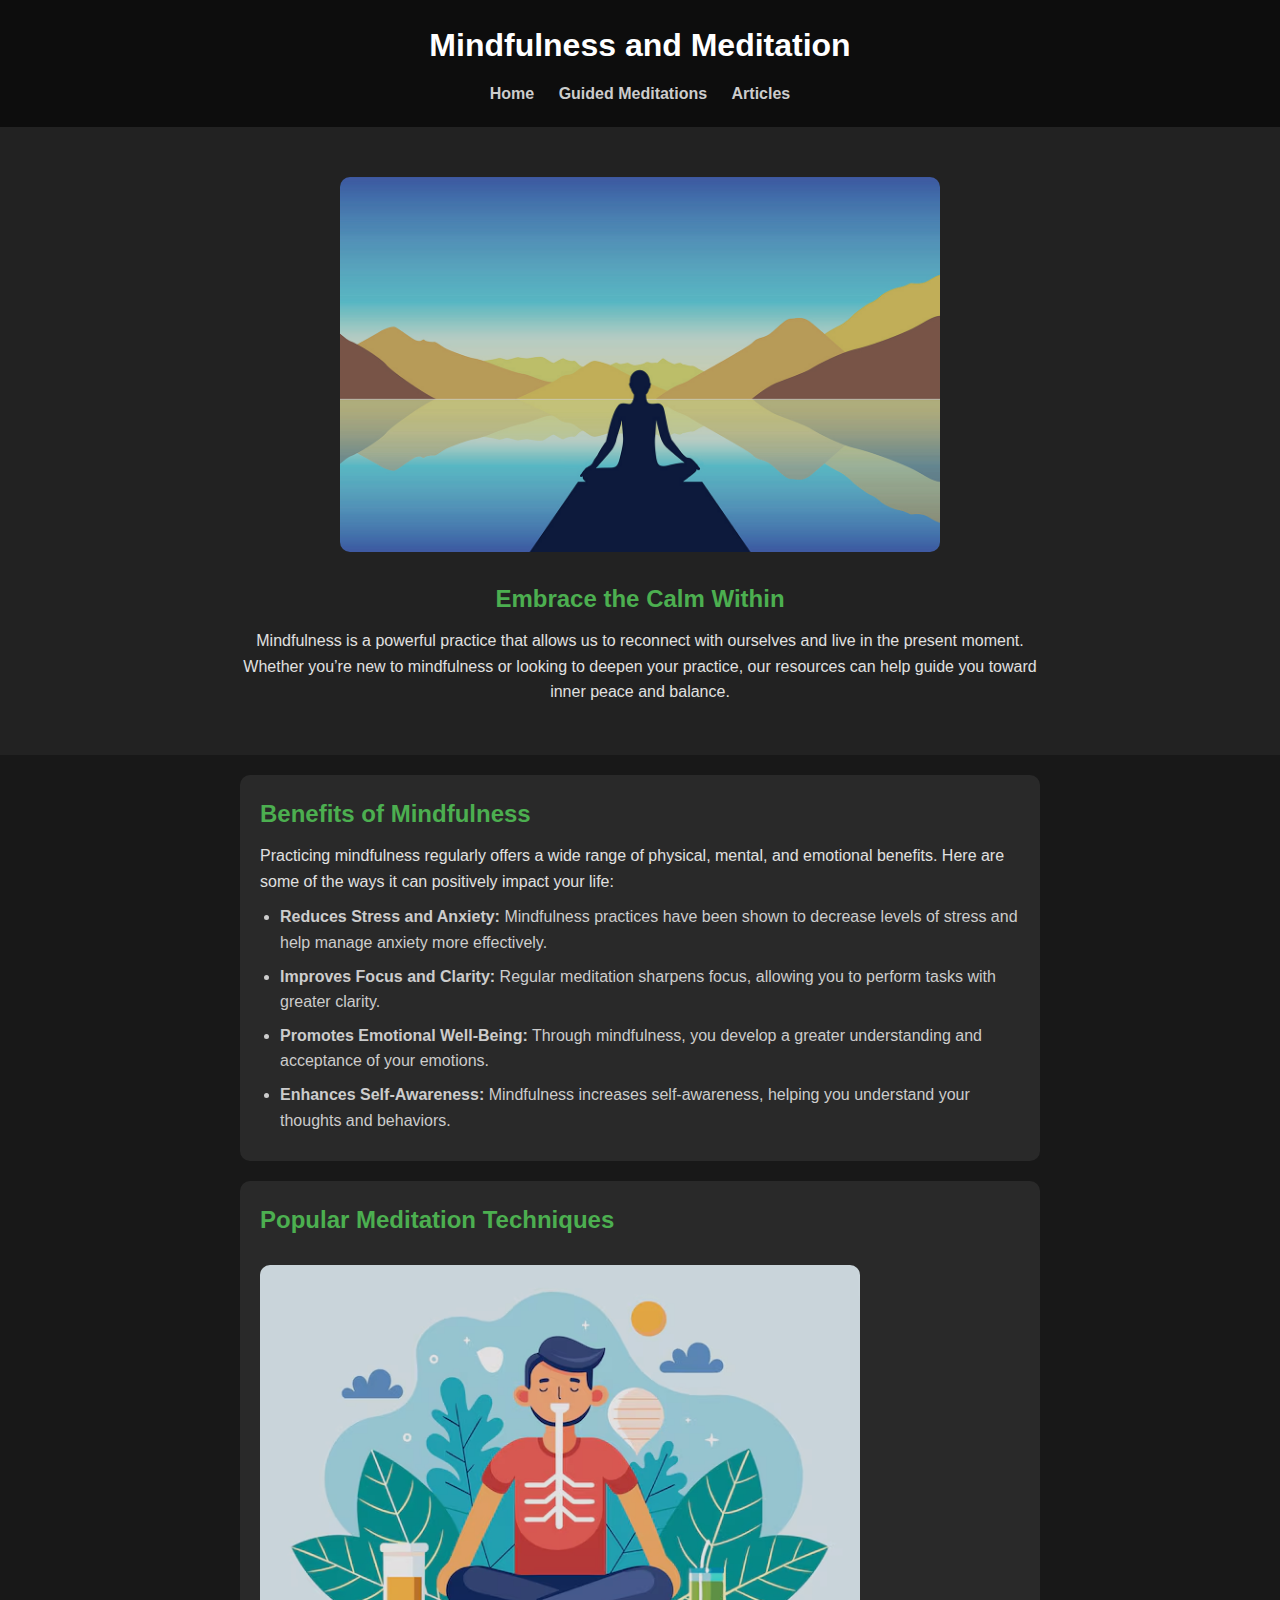
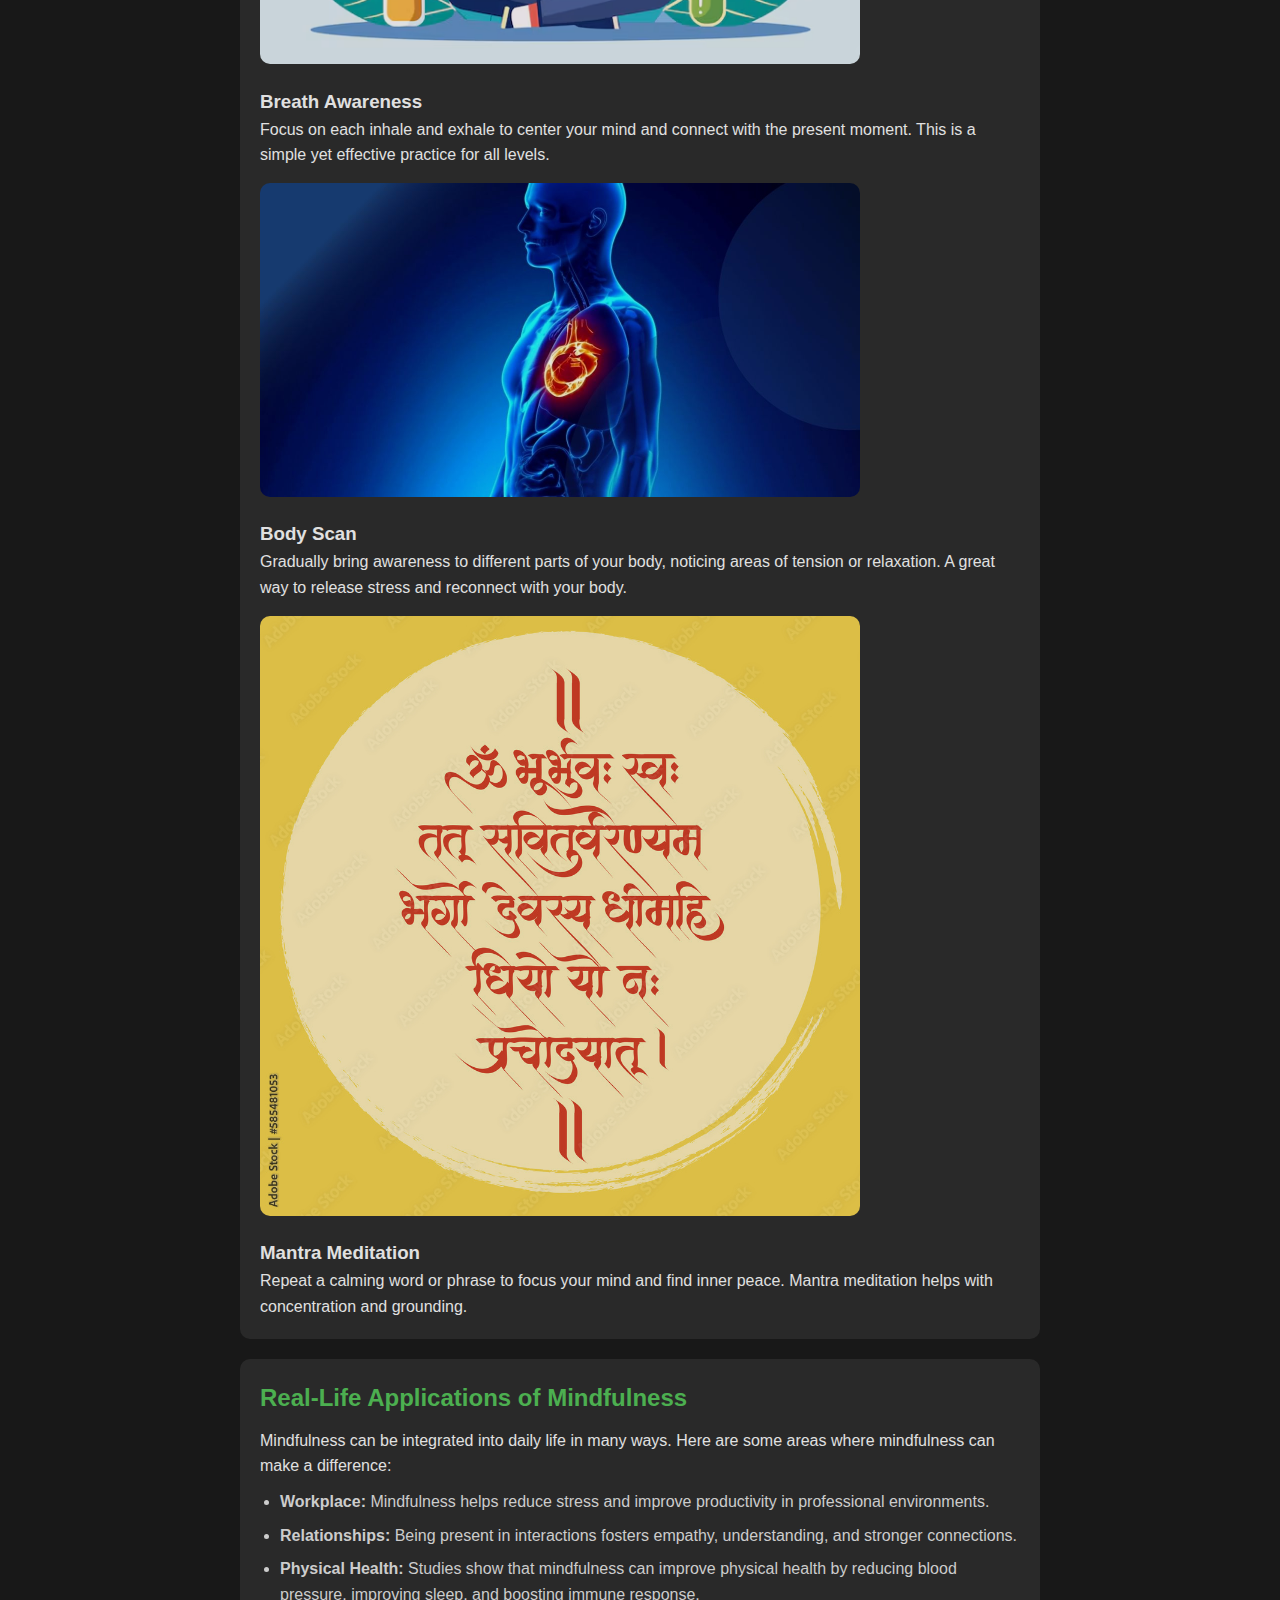
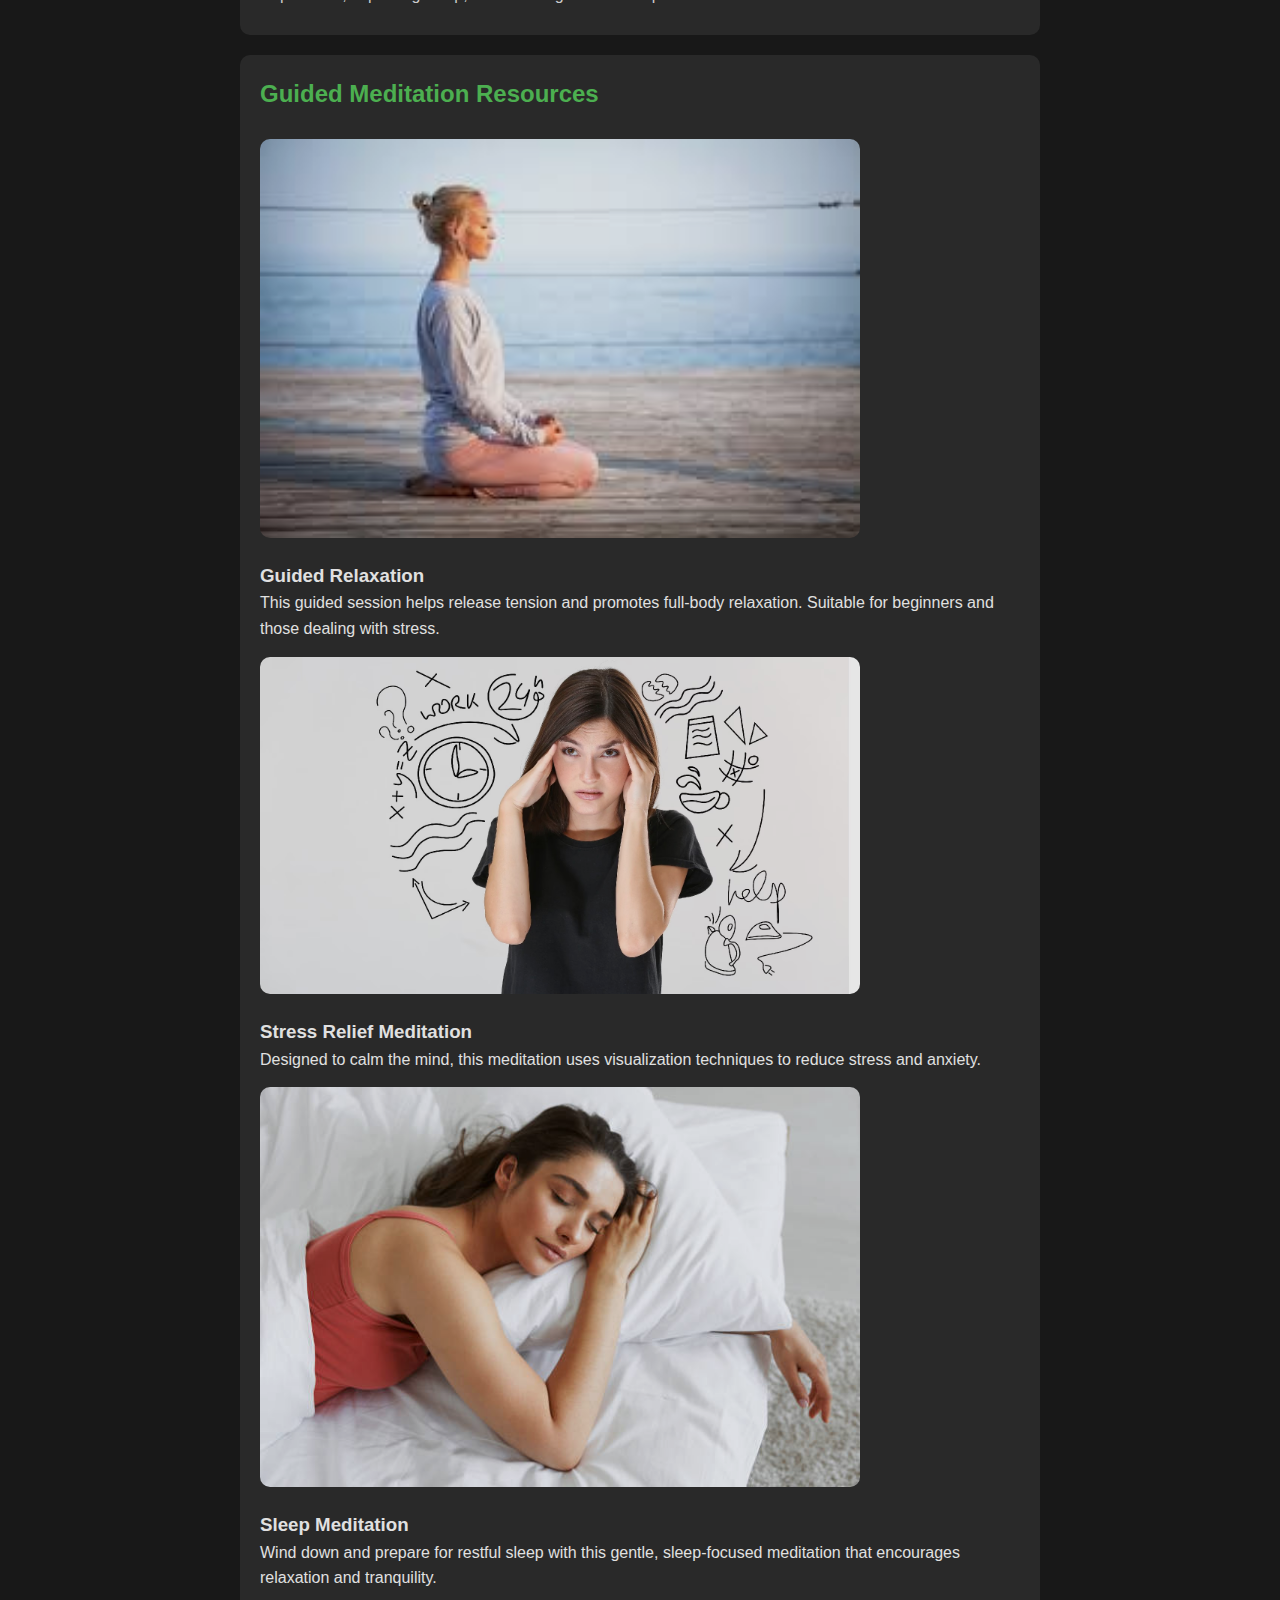
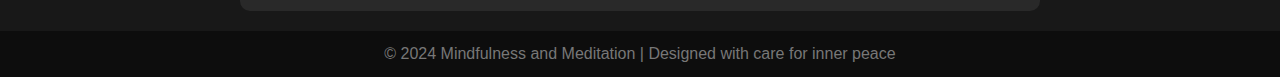
<file: index.html>
<!DOCTYPE html>
<html lang="en">
<head>
    <meta charset="UTF-8">
    <meta name="viewport" content="width=device-width, initial-scale=1.0">
    <title>Mindfulness and Meditation</title>
    <link rel="stylesheet" href="styles.css">
</head>
<body>
    <header>
        <h1>Mindfulness and Meditation</h1>
        <nav>
            <a href="index.html">Home</a>
            <a href="meditations.html">Guided Meditations</a>
            <a href="articles.html">Articles</a>
        </nav>
    </header>

    <section class="hero">
        <img src="images/mindfulness.jpg" alt="Mindfulness Image" class="hero-image">
        <h2>Embrace the Calm Within</h2>
        <p>Mindfulness is a powerful practice that allows us to reconnect with ourselves and live in the present moment. Whether you’re new to mindfulness or looking to deepen your practice, our resources can help guide you toward inner peace and balance.</p>
    </section>

    <section class="benefits content">
        <h2>Benefits of Mindfulness</h2>
        <p>Practicing mindfulness regularly offers a wide range of physical, mental, and emotional benefits. Here are some of the ways it can positively impact your life:</p>
        <ul>
            <li><strong>Reduces Stress and Anxiety:</strong> Mindfulness practices have been shown to decrease levels of stress and help manage anxiety more effectively.</li>
            <li><strong>Improves Focus and Clarity:</strong> Regular meditation sharpens focus, allowing you to perform tasks with greater clarity.</li>
            <li><strong>Promotes Emotional Well-Being:</strong> Through mindfulness, you develop a greater understanding and acceptance of your emotions.</li>
            <li><strong>Enhances Self-Awareness:</strong> Mindfulness increases self-awareness, helping you understand your thoughts and behaviors.</li>
        </ul>
    </section>

    <section class="techniques content">
        <h2>Popular Meditation Techniques</h2>
        <div class="techniques-list">
            <article>
                <img src="images/breathing.jpg" alt="Breathing Meditation" class="content-image">
                <h3>Breath Awareness</h3>
                <p>Focus on each inhale and exhale to center your mind and connect with the present moment. This is a simple yet effective practice for all levels.</p>
            </article>
            <article>
                <img src="images/body-scan.jpg" alt="Body Scan Meditation" class="content-image">
                <h3>Body Scan</h3>
                <p>Gradually bring awareness to different parts of your body, noticing areas of tension or relaxation. A great way to release stress and reconnect with your body.</p>
            </article>
            <article>
                <img src="images/mantra.jpg" alt="Mantra Meditation" class="content-image">
                <h3>Mantra Meditation</h3>
                <p>Repeat a calming word or phrase to focus your mind and find inner peace. Mantra meditation helps with concentration and grounding.</p>
            </article>
        </div>
    </section>

    <section class="applications content">
        <h2>Real-Life Applications of Mindfulness</h2>
        <p>Mindfulness can be integrated into daily life in many ways. Here are some areas where mindfulness can make a difference:</p>
        <ul>
            <li><strong>Workplace:</strong> Mindfulness helps reduce stress and improve productivity in professional environments.</li>
            <li><strong>Relationships:</strong> Being present in interactions fosters empathy, understanding, and stronger connections.</li>
            <li><strong>Physical Health:</strong> Studies show that mindfulness can improve physical health by reducing blood pressure, improving sleep, and boosting immune response.</li>
        </ul>
    </section>

    <section class="resources content">
        <h2>Guided Meditation Resources</h2>
        <div class="resource-list">
            <article class="resource">
                <img src="images/relaxation.jpg" alt="Relaxation Meditation" class="content-image">
                <h3>Guided Relaxation</h3>
                <p>This guided session helps release tension and promotes full-body relaxation. Suitable for beginners and those dealing with stress.</p>
            </article>
            <article class="resource">
                <img src="images/stress-relief.jpg" alt="Stress Relief Meditation" class="content-image">
                <h3>Stress Relief Meditation</h3>
                <p>Designed to calm the mind, this meditation uses visualization techniques to reduce stress and anxiety.</p>
            </article>
            <article class="resource">
                <img src="images/sleep.jpg" alt="Sleep Meditation" class="content-image">
                <h3>Sleep Meditation</h3>
                <p>Wind down and prepare for restful sleep with this gentle, sleep-focused meditation that encourages relaxation and tranquility.</p>
            </article>
        </div>
    </section>

    <footer>
        <p>© 2024 Mindfulness and Meditation | Designed with care for inner peace</p>
    </footer>
</body>
</html>
</file>
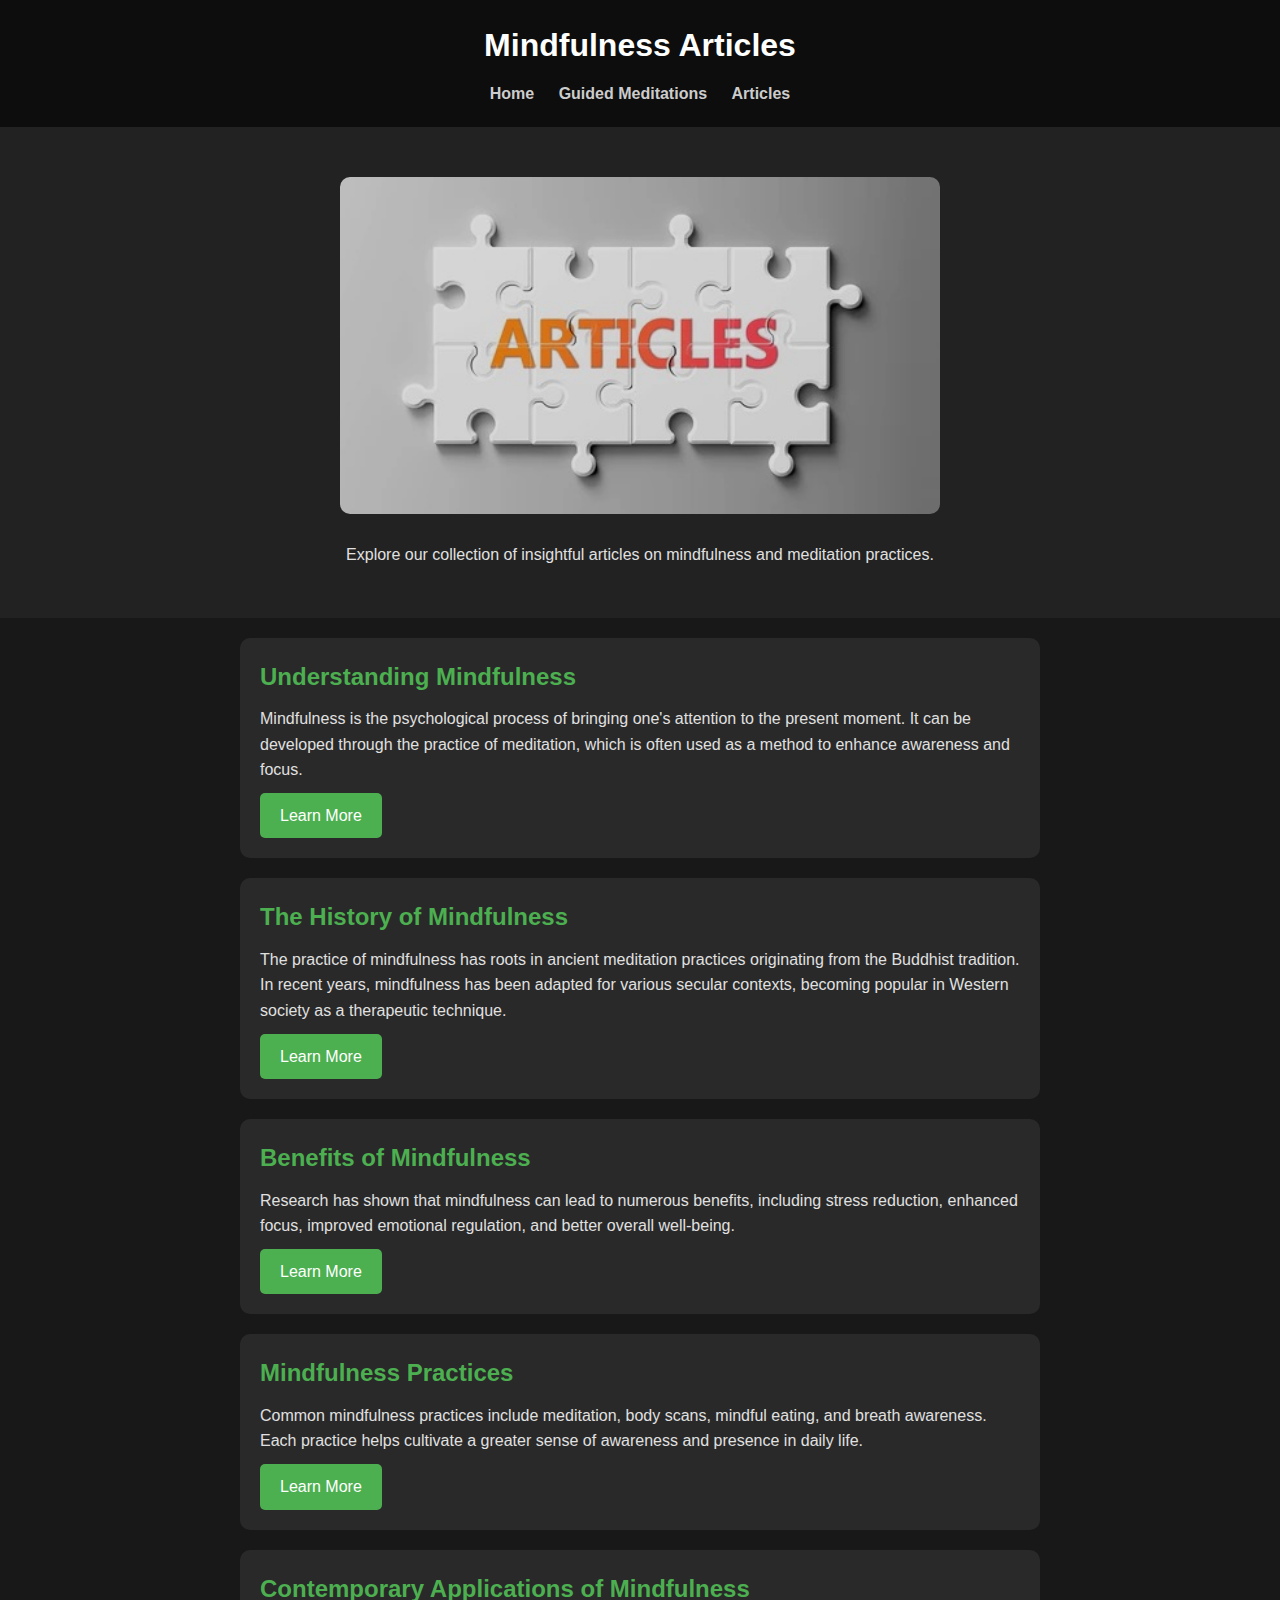
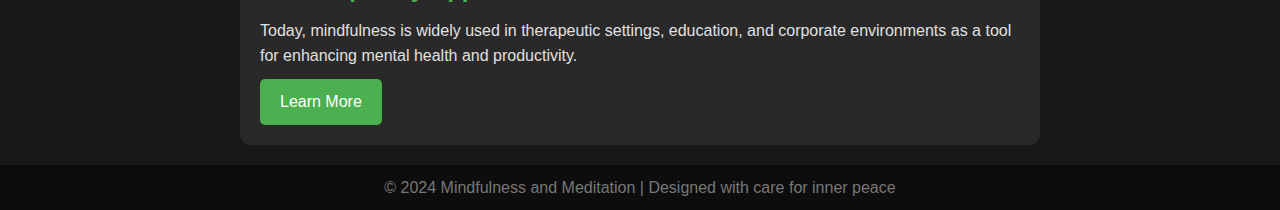
<file: articles.html>
<!DOCTYPE html>
<html lang="en">
<head>
    <meta charset="UTF-8">
    <meta name="viewport" content="width=device-width, initial-scale=1.0">
    <title>Mindfulness Articles</title>
    <link rel="stylesheet" href="styles.css">
</head>
<body>
    <header>
        <h1>Mindfulness Articles</h1>
        <nav>
            <a href="index.html">Home</a>
            <a href="meditations.html">Guided Meditations</a>
            <a href="articles.html">Articles</a>
        </nav>
    </header>

    <section class="hero">
        <img src="images/articles.jpg" alt="Mindfulness Articles" class="hero-image">
        <p>Explore our collection of insightful articles on mindfulness and meditation practices.</p>
    </section>

    <section class="content">
        <h2>Understanding Mindfulness</h2>
        <p>Mindfulness is the psychological process of bringing one's attention to the present moment. It can be developed through the practice of meditation, which is often used as a method to enhance awareness and focus.</p>
        <a href="https://en.wikipedia.org/wiki/Mindfulness" target="_blank" class="button">Learn More</a>
    </section>

    <section class="content">
        <h2>The History of Mindfulness</h2>
        <p>The practice of mindfulness has roots in ancient meditation practices originating from the Buddhist tradition. In recent years, mindfulness has been adapted for various secular contexts, becoming popular in Western society as a therapeutic technique.</p>
        <a href="https://en.wikipedia.org/wiki/Buddhism" target="_blank" class="button">Learn More</a>
    </section>

    <section class="content">
        <h2>Benefits of Mindfulness</h2>
        <p>Research has shown that mindfulness can lead to numerous benefits, including stress reduction, enhanced focus, improved emotional regulation, and better overall well-being.</p>
        <a href="https://en.wikipedia.org/wiki/Mindfulness-based_stress_reduction" target="_blank" class="button">Learn More</a>
    </section>

    <section class="content">
        <h2>Mindfulness Practices</h2>
        <p>Common mindfulness practices include meditation, body scans, mindful eating, and breath awareness. Each practice helps cultivate a greater sense of awareness and presence in daily life.</p>
        <a href="https://en.wikipedia.org/wiki/Meditation" target="_blank" class="button">Learn More</a>
    </section>

    <section class="content">
        <h2>Contemporary Applications of Mindfulness</h2>
        <p>Today, mindfulness is widely used in therapeutic settings, education, and corporate environments as a tool for enhancing mental health and productivity.</p>
        <a href="https://en.wikipedia.org/wiki/Mindfulness#Applications" target="_blank" class="button">Learn More</a>
    </section>

    <footer>
        <p>© 2024 Mindfulness and Meditation | Designed with care for inner peace</p>
    </footer>
</body>
</html>
</file>
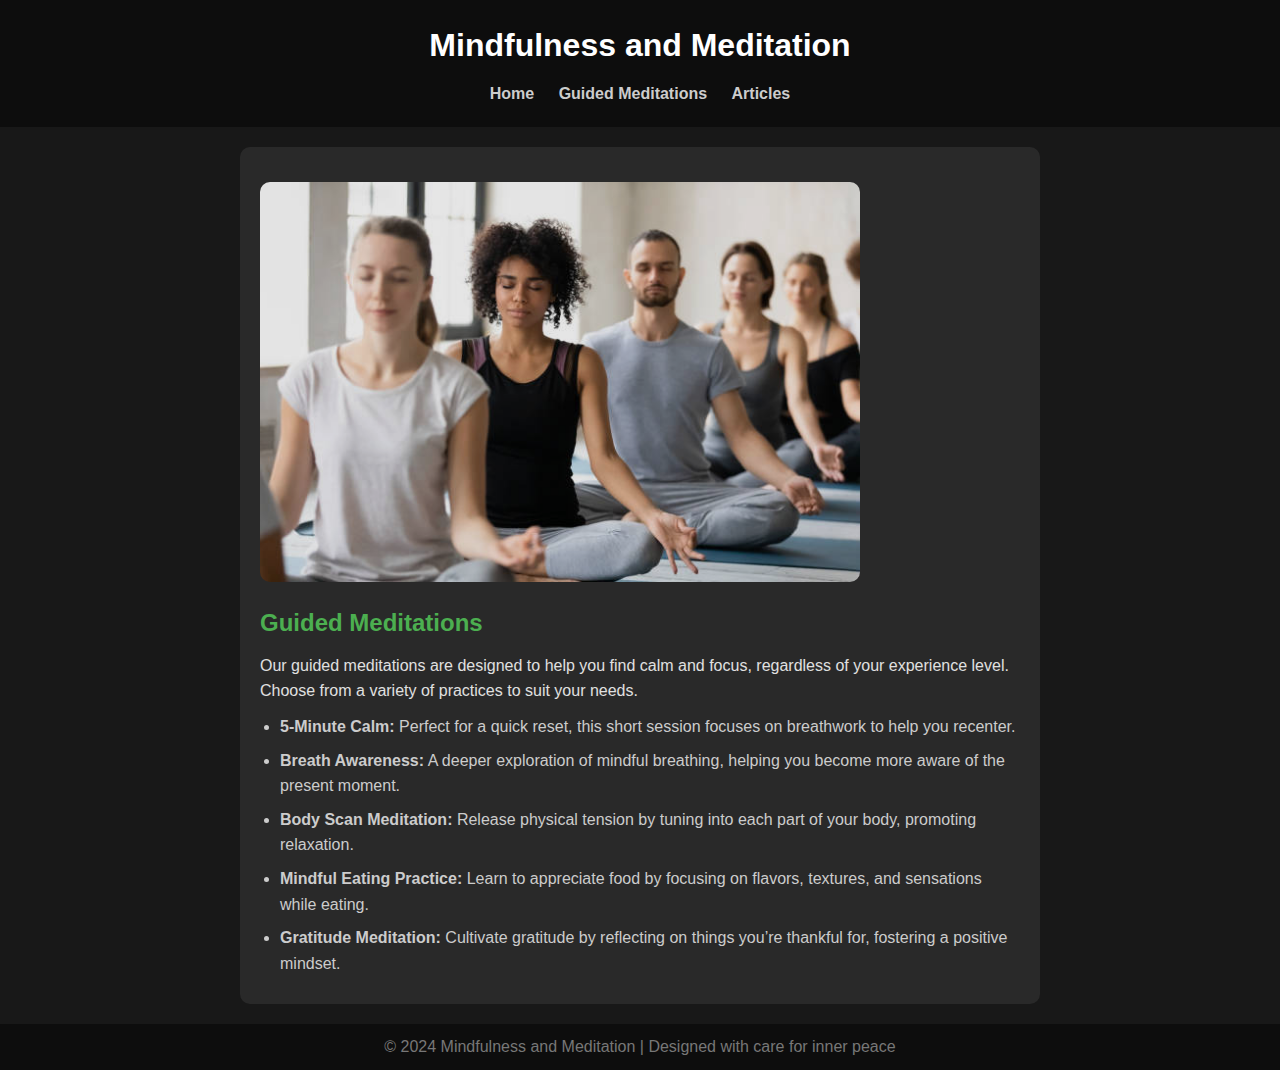
<file: meditations.html>
<!DOCTYPE html>
<html lang="en">
<head>
    <meta charset="UTF-8">
    <meta name="viewport" content="width=device-width, initial-scale=1.0">
    <title>Guided Meditations</title>
    <link rel="stylesheet" href="styles.css">
</head>
<body>
    <header>
        <h1>Mindfulness and Meditation</h1>
        <nav>
            <a href="index.html">Home</a>
            <a href="meditations.html">Guided Meditations</a>
            <a href="articles.html">Articles</a>
        </nav>
    </header>

    <section class="content">
        <img src="images/meditation-session.jpg" alt="Meditation Session" class="content-image">
        <h2>Guided Meditations</h2>
        <p>Our guided meditations are designed to help you find calm and focus, regardless of your experience level. Choose from a variety of practices to suit your needs.</p>
        <ul>
            <li><strong>5-Minute Calm:</strong> Perfect for a quick reset, this short session focuses on breathwork to help you recenter.</li>
            <li><strong>Breath Awareness:</strong> A deeper exploration of mindful breathing, helping you become more aware of the present moment.</li>
            <li><strong>Body Scan Meditation:</strong> Release physical tension by tuning into each part of your body, promoting relaxation.</li>
            <li><strong>Mindful Eating Practice:</strong> Learn to appreciate food by focusing on flavors, textures, and sensations while eating.</li>
            <li><strong>Gratitude Meditation:</strong> Cultivate gratitude by reflecting on things you’re thankful for, fostering a positive mindset.</li>
        </ul>
    </section>

    <footer>
        <p>© 2024 Mindfulness and Meditation | Designed with care for inner peace</p>
    </footer>
</body>
</html>
</file>
<file: styles.css>
/* General Reset */
* {
    margin: 0;
    padding: 0;
    box-sizing: border-box;
}

/* Body */
body {
    font-family: Arial, sans-serif;
    color: #e0e0e0;
    background-color: #181818;
    line-height: 1.6;
}

/* Header */
header {
    background-color: #0d0d0d;
    color: #e0e0e0;
    padding: 20px 0;
    text-align: center;
}

header h1 {
    color: #fff;
    margin-bottom: 10px;
}

nav a {
    color: #cccccc;
    margin: 0 10px;
    text-decoration: none;
    font-weight: bold;
}

nav a:hover {
    color: #4CAF50;
}

/* Hero Section */
.hero {
    background: #222222;
    padding: 50px 20px;
    text-align: center;
    color: #e0e0e0;
}

.hero h2 {
    color: #4CAF50;
    margin-bottom: 10px;
}

.hero p {
    max-width: 800px;
    margin: 0 auto;
}

.hero-image {
    width: 100%;
    max-width: 600px;
    border-radius: 10px;
    margin-bottom: 20px;
    filter: brightness(0.85);
}

/* Content Sections */
.content {
    padding: 20px;
    max-width: 800px;
    margin: 20px auto;
    background-color: #292929;
    border-radius: 10px;
    color: #e0e0e0;
}

.content h2 {
    color: #4CAF50;
    margin-bottom: 10px;
}

ul {
    list-style-type: disc;
    padding-left: 20px;
    margin-top: 10px;
    color: #cccccc;
}

ul li {
    margin-bottom: 8px;
}

.content-image {
    width: 100%;
    max-width: 600px;
    border-radius: 10px;
    margin: 15px 0;
    filter: brightness(0.9);
}

/* Footer */
footer {
    background-color: #0d0d0d;
    color: #bbbbbb;
    text-align: center;
    padding: 10px;
}

footer p {
    color: #777;
}
/* Button Styles */
.button {
    display: inline-block;
    padding: 10px 20px;
    background-color: #4CAF50;
    color: #ffffff;
    text-decoration: none;
    border-radius: 5px;
    margin-top: 10px;
    transition: background-color 0.3s ease;
}

.button:hover {
    background-color: #45a049;
}
</file>
